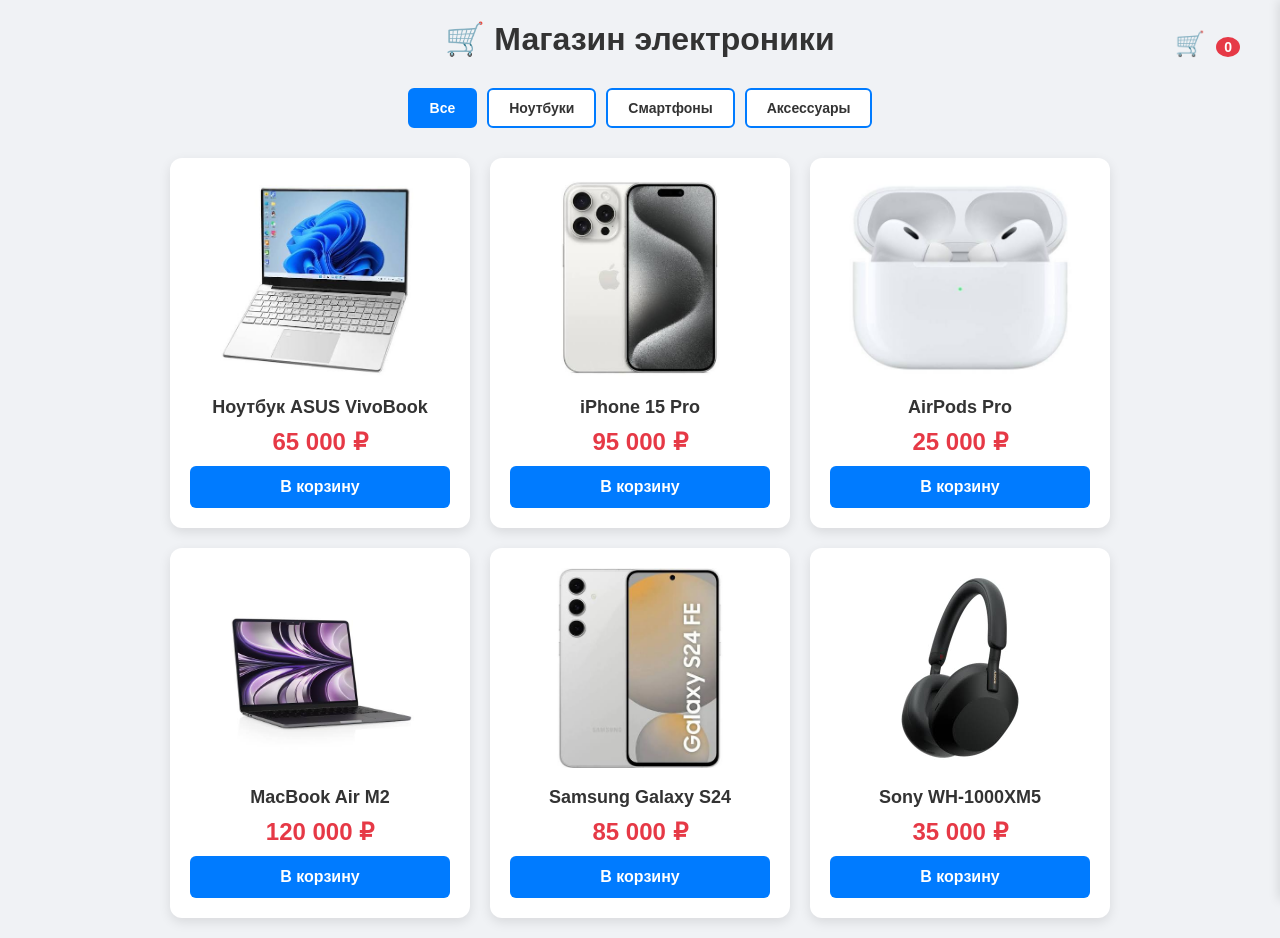
<file: index.html>
<!doctype html>
<html lang="ru">
<head>
    <meta charset="UTF-8" />
    <meta name="viewport" content="width=device-width, initial-scale=1.0" />
    <title>Магазин ULTRA</title>
    <link rel="stylesheet" href="style.css">
</head>

<body>
    <header>
    <h1>🛒 Магазин электроники</h1>
    <div class="cart-icon">
        🛒 <span id="cart-count">0</span>
    </div>
</header>
    
    <main>
    <div class="filters">
        <button class="filter-btn active" data-category="all">Все</button>
        <button class="filter-btn" data-category="laptops">Ноутбуки</button>
        <button class="filter-btn" data-category="phones">Смартфоны</button>
        <button class="filter-btn" data-category="accessories">Аксессуары</button>
    </div>
    
    <div class="cards-container">
        <!-- Сюда JavaScript вставит карточки -->
    </div>
</main>
    
<!-- Панель корзины -->
<div class="cart-overlay" id="cart-overlay"></div>
<div class="cart-panel" id="cart-panel">
    <div class="cart-header">
        <h2>Корзина</h2>
        <button class="close-cart-btn" id="close-cart-btn">✕</button>
    </div>
    <div class="cart-items" id="cart-items">
        <!-- Сюда JavaScript вставит товары -->
    </div>
    <div class="cart-footer">
        <div class="cart-total">
            <span>Итого:</span>
            <span id="cart-total-price">0 ₽</span>
        </div>
        <button class="checkout-btn">Оформить заказ</button>
    </div>
</div>
<!-- Модальное окно оформления заказа -->
<div class="modal-overlay" id="checkout-overlay"></div>
<div class="modal" id="checkout-modal">
    <div class="modal-header">
        <h2>Оформление заказа</h2>
        <button class="close-modal-btn" id="close-checkout-btn">✕</button>
    </div>
    <form id="checkout-form" class="checkout-form">
        <div class="form-group">
            <label for="customer-name">Ваше имя *</label>
            <input type="text" id="customer-name" name="name" required>
        </div>
        <div class="form-group">
            <label for="customer-phone">Телефон *</label>
            <input type="tel" id="customer-phone" name="phone" placeholder="+7 (999) 123-45-67" required>
        </div>
        <div class="form-group">
            <label for="customer-address">Адрес доставки *</label>
            <textarea id="customer-address" name="address" rows="3" required></textarea>
        </div>
        <div class="order-summary">
            <h3>Ваш заказ</h3>
            <div id="order-items">
                <!-- Сюда JavaScript вставит список товаров -->
            </div>
            <div class="order-total">
                <span>Итого:</span>
                <span id="order-total-price">0 ₽</span>
            </div>
        </div>
        <button type="submit" class="submit-order-btn">Подтвердить заказ</button>
    </form>
</div>
<script src="script.js"></script>
</body>
</html>
</file>
<file: style.css>
* {
    margin: 0;
    padding: 0;
    box-sizing: border-box;
}

body {
    font-family: 'Segoe UI', Tahoma, Geneva, Verdana, sans-serif;
    background-color: #f0f2f5;
    padding: 20px;
}

header {
    text-align: center;
    margin-bottom: 30px;
}

header h1 {
    font-size: 32px;
    color: #333;
}

.filters {
    display: flex;
    justify-content: center;
    gap: 10px;
    margin-bottom: 30px;
    flex-wrap: wrap;
}

.filter-btn {
    background-color: #ffffff;
    color: #333;
    border: 2px solid #007bff;
    padding: 10px 20px;
    border-radius: 6px;
    font-size: 14px;
    font-weight: bold;
    cursor: pointer;
    transition: all 0.3s ease;
}

.filter-btn:hover {
    background-color: #e7f1ff;
}

.filter-btn.active {
    background-color: #007bff;
    color: white;
}

.cards-container {
    display: flex;
    flex-wrap: wrap;
    gap: 20px;
    justify-content: center;
    max-width: 1200px;
    margin: 0 auto;
}

.product-card {
    background-color: #ffffff;
    width: 300px;
    padding: 20px;
    border-radius: 12px;
    box-shadow: 0 4px 12px rgba(0, 0, 0, 0.1);
    text-align: center;
    transition: transform 0.3s ease;
}

.product-card:hover {
    transform: translateY(-5px);
}

.product-card img {
    max-width: 100%;
    height: 200px;
    object-fit: cover;
    border-radius: 8px;
    margin-bottom: 15px;
}

.product-card h3 {
    font-size: 18px;
    margin-bottom: 10px;
    color: #333;
}

.price {
    color: #e63946;
    font-size: 24px;
    font-weight: bold;
    margin: 10px 0;
}

.add-to-cart-btn {
    background-color: #007bff;
    color: white;
    border: none;
    padding: 12px 24px;
    border-radius: 6px;
    font-size: 16px;
    font-weight: bold;
    cursor: pointer;
    transition: background-color 0.3s ease;
    width: 100%;
}

.add-to-cart-btn:hover {
    background-color: #0056b3;
}

/* Адаптивность */
@media (max-width: 900px) {
    .product-card {
        width: 45%;
    }
}

@media (max-width: 600px) {
    .product-card {
        width: 100%;
    }
}
.clear-btn {
    background-color: #dc3545;
    color: white;
    border: none;
    padding: 10px 20px;
    border-radius: 6px;
    font-size: 14px;
    cursor: pointer;
    transition: background-color 0.3s ease;
    width: 100%;
    margin-top: 10px;
}

.clear-btn:hover {
    background-color: #c82333;
}
header {
    text-align: center;
    margin-bottom: 30px;
    position: relative;
}

header h1 {
    font-size: 32px;
    color: #333;
}

.cart-icon {
    position: absolute;
    top: 10px;
    right: 20px;
    font-size: 24px;
    cursor: pointer;
}

#cart-count {
    background-color: #e63946;
    color: white;
    border-radius: 50%;
    padding: 2px 8px;
    font-size: 14px;
    font-weight: bold;
    margin-left: 5px;
}
/* Затемнение фона */
.cart-overlay {
    display: none; /* Скрыто по умолчанию */
    position: fixed;
    top: 0;
    left: 0;
    width: 100%;
    height: 100%;
    background-color: rgba(0, 0, 0, 0.5);
    z-index: 998;
}

.cart-overlay.active {
    display: block; /* Показывается, когда добавлен класс active */
}

/* Панель корзины */
.cart-panel {
    position: fixed;
    top: 0;
    right: -400px; /* Скрыта за правым краем */
    width: 400px;
    height: 100%;
    background-color: white;
    box-shadow: -2px 0 10px rgba(0, 0, 0, 0.1);
    z-index: 999;
    transition: right 0.3s ease;
    display: flex;
    flex-direction: column;
}

.cart-panel.active {
    right: 0; /* Выезжает на экран */
}

.cart-header {
    display: flex;
    justify-content: space-between;
    align-items: center;
    padding: 20px;
    border-bottom: 1px solid #e0e0e0;
}

.cart-header h2 {
    font-size: 24px;
    color: #333;
}

.close-cart-btn {
    background: none;
    border: none;
    font-size: 24px;
    cursor: pointer;
    color: #666;
}

.close-cart-btn:hover {
    color: #333;
}

.cart-items {
    flex: 1; /* Занимает всё доступное пространство */
    overflow-y: auto; /* Прокрутка, если товаров много */
    padding: 20px;
}

.cart-item {
    display: flex;
    gap: 15px;
    margin-bottom: 20px;
    padding-bottom: 20px;
    border-bottom: 1px solid #e0e0e0;
}

.cart-item img {
    width: 80px;
    height: 80px;
    object-fit: cover;
    border-radius: 8px;
}

.cart-item-info {
    flex: 1;
}

.cart-item-info h4 {
    font-size: 16px;
    margin-bottom: 5px;
    color: #333;
}

.cart-item-info .price {
    font-size: 18px;
    color: #e63946;
    font-weight: bold;
}

.remove-from-cart-btn {
    background-color: #dc3545;
    color: white;
    border: none;
    padding: 5px 10px;
    border-radius: 4px;
    font-size: 12px;
    cursor: pointer;
    margin-top: 5px;
}

.remove-from-cart-btn:hover {
    background-color: #c82333;
}

.cart-footer {
    padding: 20px;
    border-top: 1px solid #e0e0e0;
}

.cart-total {
    display: flex;
    justify-content: space-between;
    font-size: 20px;
    font-weight: bold;
    margin-bottom: 15px;
    color: #333;
}

.checkout-btn {
    background-color: #28a745;
    color: white;
    border: none;
    padding: 15px;
    border-radius: 6px;
    font-size: 16px;
    font-weight: bold;
    cursor: pointer;
    width: 100%;
    transition: background-color 0.3s ease;
}

.checkout-btn:hover {
    background-color: #218838;
}

/* Адаптивность для корзины */
@media (max-width: 600px) {
    .cart-panel {
        width: 100%;
        right: -100%;
    }
}
/* Модальное окно */
.modal-overlay {
    display: none;
    position: fixed;
    top: 0;
    left: 0;
    width: 100%;
    height: 100%;
    background-color: rgba(0, 0, 0, 0.5);
    z-index: 1000;
}

.modal-overlay.active {
    display: block;
}

.modal {
    display: none;
    position: fixed;
    top: 50%;
    left: 50%;
    transform: translate(-50%, -50%);
    background-color: white;
    border-radius: 12px;
    width: 90%;
    max-width: 500px;
    max-height: 90vh;
    overflow-y: auto;
    z-index: 1001;
    box-shadow: 0 10px 30px rgba(0, 0, 0, 0.3);
}

.modal.active {
    display: block;
}

.modal-header {
    display: flex;
    justify-content: space-between;
    align-items: center;
    padding: 20px;
    border-bottom: 1px solid #e0e0e0;
}

.modal-header h2 {
    font-size: 24px;
    color: #333;
}

.close-modal-btn {
    background: none;
    border: none;
    font-size: 24px;
    cursor: pointer;
    color: #666;
}

.close-modal-btn:hover {
    color: #333;
}

/* Форма заказа */
.checkout-form {
    padding: 20px;
}

.form-group {
    margin-bottom: 20px;
}

.form-group label {
    display: block;
    margin-bottom: 5px;
    font-weight: bold;
    color: #333;
}

.form-group input,
.form-group textarea {
    width: 100%;
    padding: 10px;
    border: 1px solid #ddd;
    border-radius: 6px;
    font-size: 14px;
    font-family: inherit;
}

.form-group input:focus,
.form-group textarea:focus {
    outline: none;
    border-color: #007bff;
}

.order-summary {
    background-color: #f8f9fa;
    padding: 15px;
    border-radius: 8px;
    margin-bottom: 20px;
}

.order-summary h3 {
    font-size: 18px;
    margin-bottom: 10px;
    color: #333;
}

.order-item {
    display: flex;
    justify-content: space-between;
    margin-bottom: 8px;
    font-size: 14px;
}

.order-total {
    display: flex;
    justify-content: space-between;
    font-size: 20px;
    font-weight: bold;
    margin-top: 15px;
    padding-top: 15px;
    border-top: 1px solid #ddd;
    color: #333;
}

.submit-order-btn {
    background-color: #28a745;
    color: white;
    border: none;
    padding: 15px;
    border-radius: 6px;
    font-size: 16px;
    font-weight: bold;
    cursor: pointer;
    width: 100%;
    transition: background-color 0.3s ease;
}

.submit-order-btn:hover {
    background-color: #218838;
}

/* Сообщение об успехе */
.success-message {
    text-align: center;
    padding: 40px 20px;
}

.success-message h2 {
    color: #28a745;
    margin-bottom: 15px;
}

.success-message p {
    color: #666;
    margin-bottom: 20px;
}
</file>
